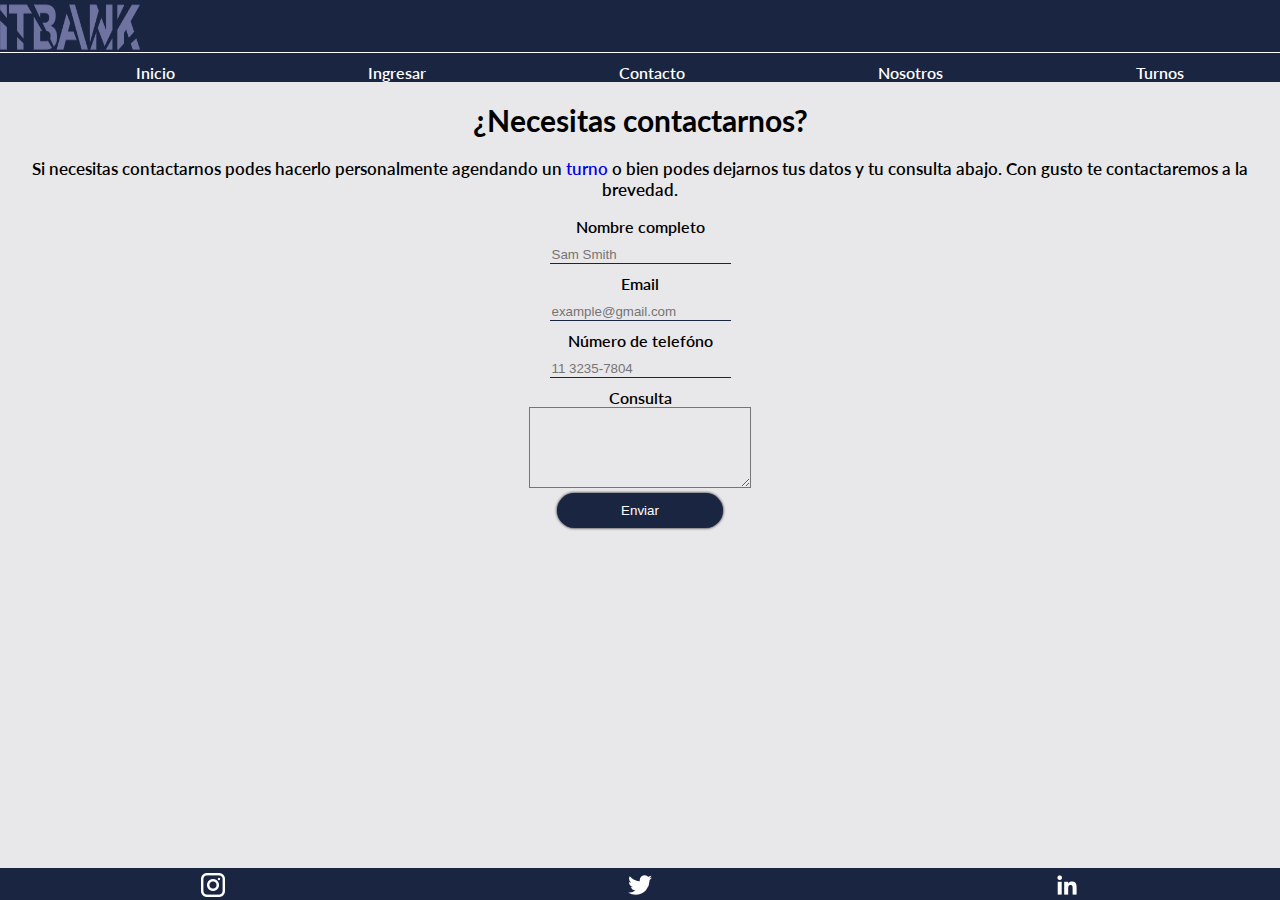
<file: secciones/contacto.html>
<!DOCTYPE html>
<html lang="en">
<head>
    <meta charset="UTF-8">
    <meta http-equiv="X-UA-Compatible" content="IE=edge">
    <meta name="viewport" content="width=device-width, initial-scale=1.0">
    <link href="https://cdn.jsdelivr.net/npm/bootstrap@5.1.3/dist/css/bootstrap.min.css" rel="stylesheet" integrity="sha384-1BmE4kWBq78iYhFldvKuhfTAU6auU8tT94WrHftjDbrCEXSU1oBoqyl2QvZ6jIW3" crossorigin="anonymous">
    <link rel="stylesheet" href="../estilos/contacto.css">
    <link rel="icon" type="image/icon" href="../img/favicon-32x32.png">
    <title>ITBANK</title>
</head>
<body>

    <header>
        <nav class="navbar navbar-light logo">
            <div class="container">
              <a class="navbar-brand mx-auto d-block" href="../index.html">
                <img src="../img/logo itbank blanco.png" alt="" width="140" height="84">
              </a>
            </div>
          </nav>
            
          <div class="divider"></div>

          <nav class="navbar navbar-expand-lg navbar-light">
            <div class="container-fluid">
              <div class="collapse navbar-collapse d-flex justify-content-center" id="navbarNav">
                <ul class="navbar-nav">
                 <li class="nav-item">
                    <a class="nav-link active" href="../index.html">Inicio</a>
                 </li>
                  <li class="nav-item">
                    <a class="nav-link active" aria-current="page" href="../secciones/ingreso.html">Ingresar</a>
                  </li>
                  <li class="nav-item">
                    <a class="nav-link active" href="../secciones/contacto.html">Contacto</a>
                  </li>
                  <li class="nav-item">
                    <a class="nav-link active" href="../secciones/nosotros.html">Nosotros</a>
                  </li>
                  <li class="nav-item">
                    <a class="nav-link active" href="../secciones/turnos.html">Turnos</a>
                  </li>
                </ul>
              </div>
            </div>
          </nav>
    </header>

    <main>
     <section>
        <h1>¿Necesitas contactarnos?</h1>
        <p>Si necesitas contactarnos podes hacerlo personalmente agendando un <a href="turnos.html">turno</a> o bien podes dejarnos tus datos y tu consulta abajo. Con gusto te contactaremos a la brevedad.</p>
     </section>
     <form action="#">
         <label for="nombre">Nombre completo</label>
         <input class="textos" type="text" name="nombre" placeholder="Sam Smith" required>
         <label for="email">Email</label>
         <input class="textos" type="email" name="email" placeholder="example@gmail.com" required>
         <label for="telefono">Número de telefóno</label>
         <input class="textos" type="tel" name="telefono" placeholder="11 3235-7804" required>
         <label for="consulta">Consulta</label>
         <textarea name="consulta" id="" cols="25" rows="5" required></textarea>
         <input class="submit" type="submit" value="Enviar">
     </form>
    </main>

    <footer>
        <a href="https://www.instagram.com/" target="_blank">
            <img src="../img/instagram.png" alt="Instagram">
        </a>
        <a href="https://twitter.com/?lang=es" target="_blank">
            <img src="../img/twitter.png" alt="Twitter">
        </a>
        <a href="https://www.linkedin.com/login/es" target="_blank">
            <img src="../img/linkedin.png" alt="Linkedin">
        </a>
    </footer>


</body>
</html>
</file>
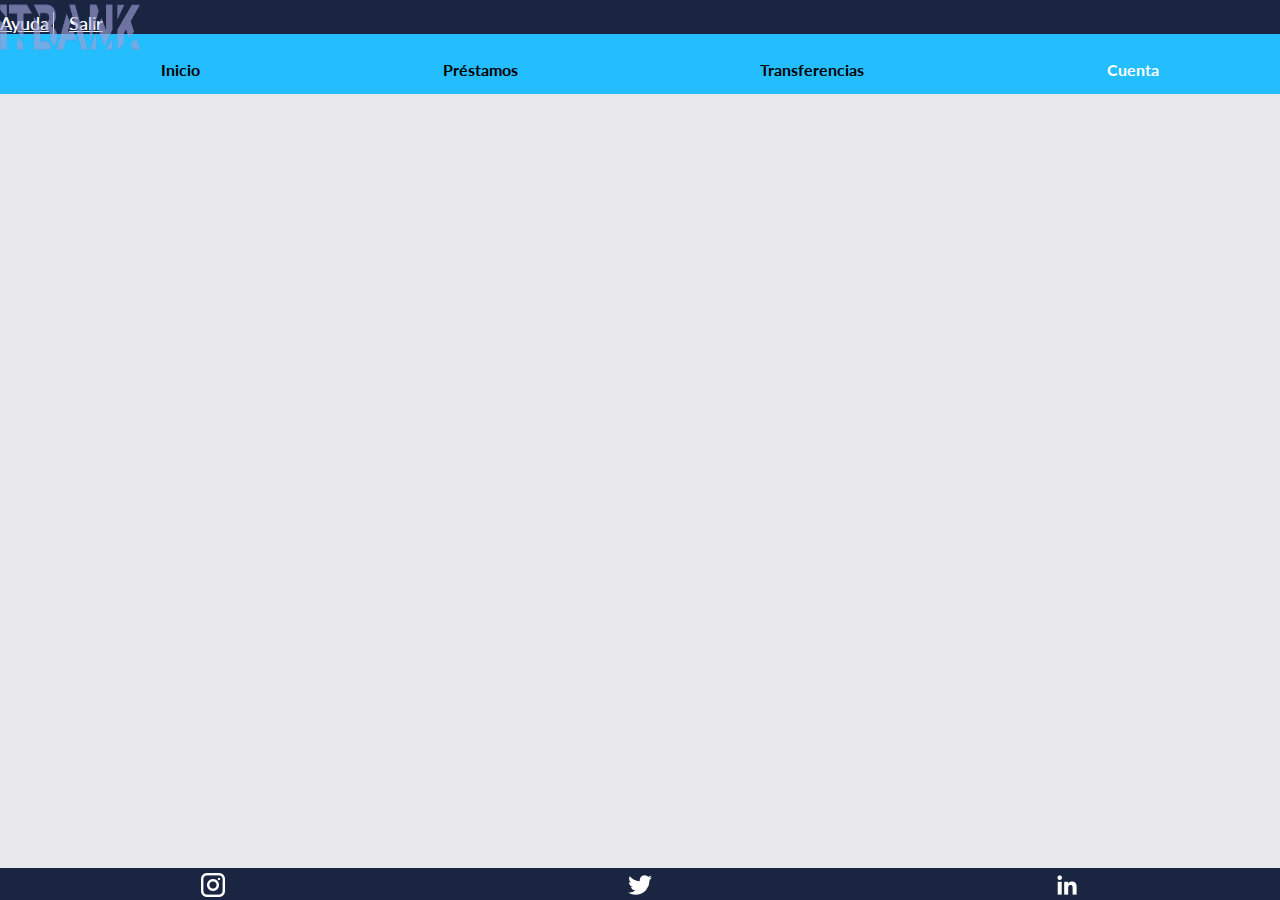
<file: secciones/cuenta.html>
<!DOCTYPE html>
<html lang="en">
<head>
    <meta charset="UTF-8">
    <meta http-equiv="X-UA-Compatible" content="IE=edge">
    <meta name="viewport" content="width=device-width, initial-scale=1.0">
    <link href="https://cdn.jsdelivr.net/npm/bootstrap@5.1.3/dist/css/bootstrap.min.css" rel="stylesheet" integrity="sha384-1BmE4kWBq78iYhFldvKuhfTAU6auU8tT94WrHftjDbrCEXSU1oBoqyl2QvZ6jIW3" crossorigin="anonymous">
    <link rel="stylesheet" href="../estilos/cuenta.css">
    <link rel="icon" type="image/icon" href="../img/favicon-32x32.png">
    <title>ITBANK</title>
</head>
<body>

    <header>
        <nav class="navbar navbar-light mx-auto logo">
            <div class="container d-inline-flex">
              <a class="navbar-brand" href="index.html">
                <img src="../img/logo itbank blanco.png" alt="" width="140" height="84">
              </a>
            </div>
              </nav>

        <nav class="navbar navbar-light ">
            <div class="container-fluid d-flex justify-content-end salir">
             <a href="#" class="navbar-brand mb-0">Ayuda</a>
             <a href="../index.html" class="navbar-brand mb-0 b">Salir</a>
            </div>
        </nav>

        <div class="nav2">
            <ul class="menu">
                <li>
                    <a href="../secciones/inicio.html">Inicio</a>
                </li>
                <li>
                    <a href="prestamos.html">Préstamos</a>
                </li>
                <li>
                    <a href="transferencias.html">Transferencias</a>
                </li>
                <li>
                    <a id="cuenta" href="cuenta.html">Cuenta</a>
                </li>
            </ul>
        </div>
        
    </header>


    <footer>
        <a href="https://www.instagram.com/" target="_blank">
            <img src="../img/instagram.png" alt="Instagram">
        </a>
        <a href="https://twitter.com/?lang=es" target="_blank">
            <img src="../img/twitter.png" alt="Twitter">
        </a>
        <a href="https://www.linkedin.com/login/es" target="_blank">
            <img src="../img/linkedin.png" alt="Linkedin">
        </a>
    </footer>


</body>
</html>
</file>
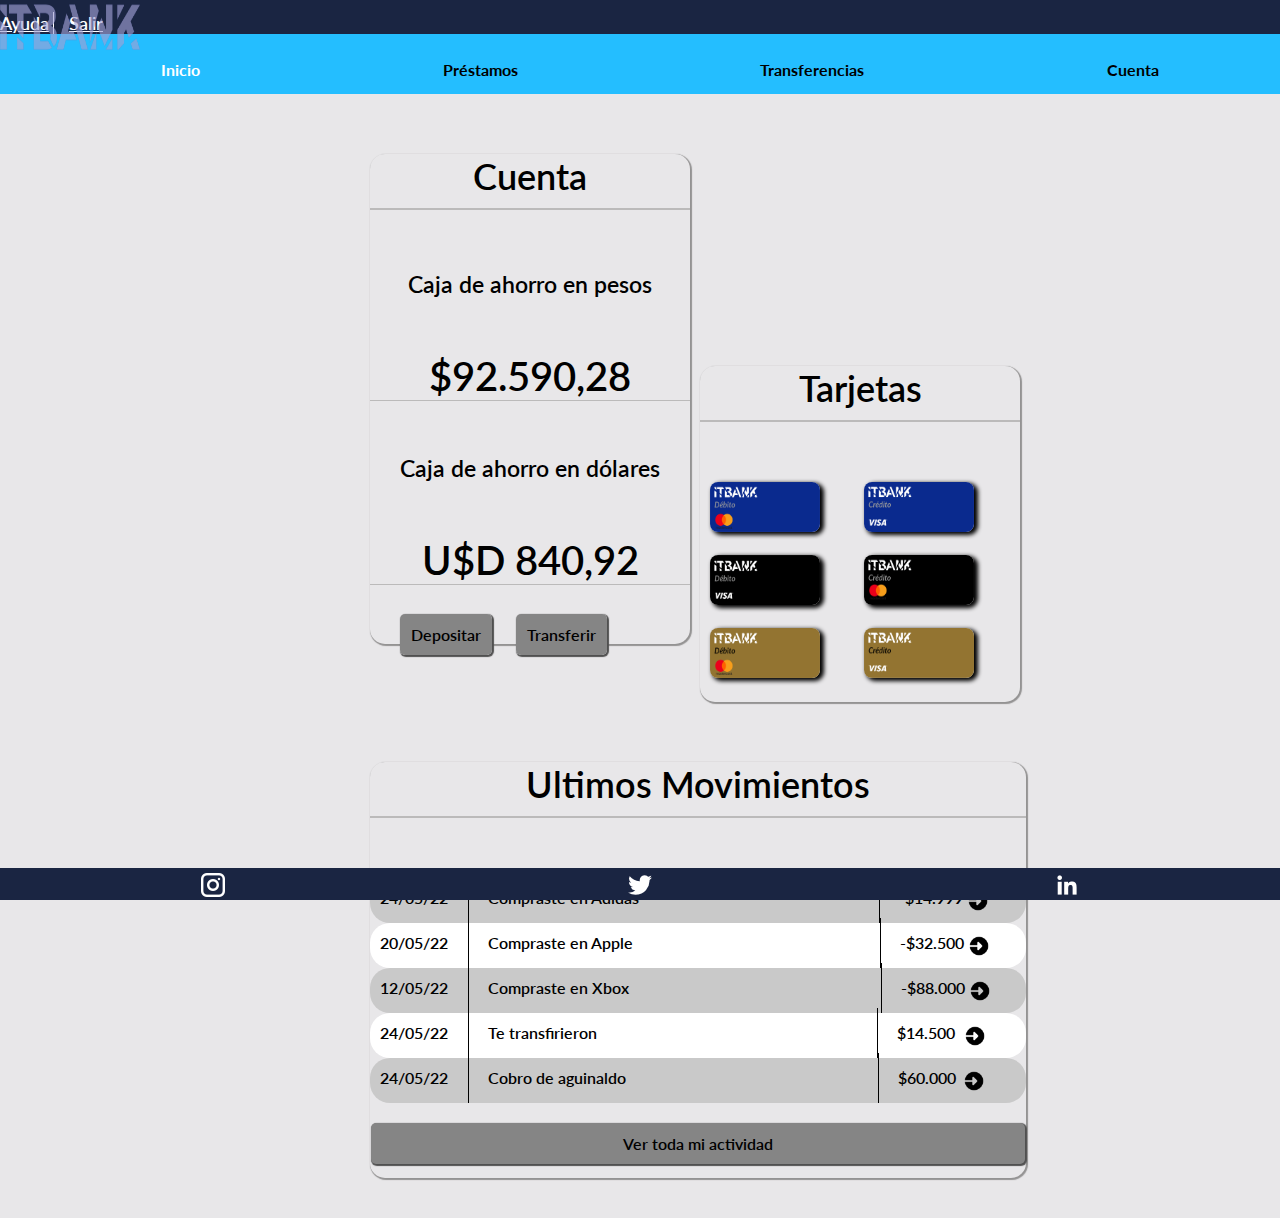
<file: secciones/inicio.html>
<!DOCTYPE html>
<html lang="en">
<head>
    <meta charset="UTF-8">
    <meta http-equiv="X-UA-Compatible" content="IE=edge">
    <meta name="viewport" content="width=device-width, initial-scale=1.0">
    <link href="https://cdn.jsdelivr.net/npm/bootstrap@5.1.3/dist/css/bootstrap.min.css" rel="stylesheet" integrity="sha384-1BmE4kWBq78iYhFldvKuhfTAU6auU8tT94WrHftjDbrCEXSU1oBoqyl2QvZ6jIW3" crossorigin="anonymous">
    <link rel="stylesheet" href="../estilos/inicio.css">
    <link rel="icon" type="image/icon" href="../img/favicon-32x32.png">
    <title>ITBANK</title>
</head>
<body>

    <header>
        <nav class="navbar navbar-light mx-auto logo">
            <div class="container d-inline-flex">
              <a class="navbar-brand" href="index.html">
                <img src="../img/logo itbank blanco.png" alt="" width="140" height="84">
              </a>
            </div>
              </nav>

        <nav class="navbar navbar-light ">
            <div class="container-fluid d-flex justify-content-end salir">
             <a href="#" class="navbar-brand mb-0">Ayuda</a>
             <a href="../index.html" class="navbar-brand mb-0 b">Salir</a>
            </div>
        </nav>

        <div class="nav2">
            <ul class="menu">
                <li>
                    <a id="inicio" href="../secciones/inicio.html">Inicio</a>
                </li>
                <li>
                    <a href="prestamos.html">Préstamos</a>
                </li>
                <li>
                    <a href="transferencias.html">Transferencias</a>
                </li>
                <li>
                    <a href="cuenta.html">Cuenta</a>
                </li>
            </ul>
        </div>
        
    </header>

    <main>
        <div class="card" style="width: 20rem;">
            <div class="card-body">
              <h5 class="card-title">Cuenta</h5>
              <h6 class="card-subtitle mb-2"> Caja de ahorro en pesos</h6>
              <p class="card-text">$92.590,28</p>
              <h6 class="card-subtitle mb-2"> Caja de ahorro en dólares</h6>
              <p class="card-text">U$D 840,92</p>
              <a href="transferencias.html" class="card-link depositar">Depositar</a>
              <a href="transferencias.html" class="card-link transferir">Transferir</a>
            </div>
          </div>

        <div class="card tarjeta" style="width: 20rem; height: 21rem;">
            <div class="card-body">
              <h5 class="card-title">Tarjetas</h5>
              <img class="debito" src="../img/ITBANK débito.png" alt="Tarjeta de débito" width="110" height="50">
              <img class="credito" src="../img/ITBANK crédito.png" alt="Tarjeta de crédito" width="110" height="50">
              <img class="debito-negra" src="../img/ITBANK débito negra.png" alt="Tarjeta de débito" width="110" height="50">
              <img class="credito-negra" src="../img/ITBANK crédito negra.png" alt="Tarjeta de crédito" width="110" height="50">
              <img class="debito-dorada" src="../img/ITBANK débito oro.png" alt="Tarjeta de débito dorada" width="110" height="50">
              <img class="credito-dorada" src="../img/ITBANK crédito oro.png" alt="Tarjeta de crédito dorada" width="110" height="50">
            </div>
        </div>

        <div class="card movimientos" style="width: 41rem; height: 26rem;">
            <div class="card-body">
              <h5 class="card-title">Ultimos Movimientos</h5>
              <div class="cuerpo">
                <p class="fecha">24/05/22</p>
                <p class="tipo">Compraste en Adidas</p>
                <p class="numero">-$14.999</p>
                <a href="#">
                 <img class="icono" src="../img/entrar.png" alt="Entrar a los movimientos" width="20" height="20">
                </a>
             </div>

                <div class="cuerpo-2">
                  <p class="fecha">20/05/22</p>
                  <p class="tipo-2">Compraste en Apple</p>
                  <p class="numero">-$32.500</p>
                  <a href="#">
                    <img class="icono" src="../img/entrar.png" alt="Entrar a los movimientos" width="20" height="20">
                  </a>
              </div>

              <div class="cuerpo">
                <p class="fecha">12/05/22</p>
                <p class="tipo-3">Compraste en Xbox</p>
                <p class="numero">-$88.000</p>
                <a href="#"> 
                    <img class="icono" src="../img/entrar.png" alt="Entrar a los movimientos" width="20" height="20">
                    </a>
             </div>

             <div class="cuerpo-2">
                <p class="fecha">24/05/22</p>
                <p class="tipo-4">Te transfirieron</p>
                <p class="numero">$14.500</p>
                <a href="#">
                 <img class="icono-2" src="../img/entrar.png" alt="Entrar a los movimientos" width="20" height="20">
                </a>
            </div>

            <div class="cuerpo">
                <p class="fecha">24/05/22</p>
                <p class="tipo-5">Cobro de aguinaldo</p>
                <p class="numero">$60.000</p>
                <a href="#">
                 <img class="icono-3" src="../img/entrar.png" alt="Entrar a los movimientos" width="20" height="20">
                </a>
             </div>
             
             <a href="#" class="card-link actividad">Ver toda mi actividad</a>
        </div>

    </main>

    <footer>
        <a href="https://www.instagram.com/" target="_blank">
            <img src="../img/instagram.png" alt="Instagram">
        </a>
        <a href="https://twitter.com/?lang=es" target="_blank">
            <img src="../img/twitter.png" alt="Twitter">
        </a>
        <a href="https://www.linkedin.com/login/es" target="_blank">
            <img src="../img/linkedin.png" alt="Linkedin">
        </a>
    </footer>

</body>
</html>
</file>
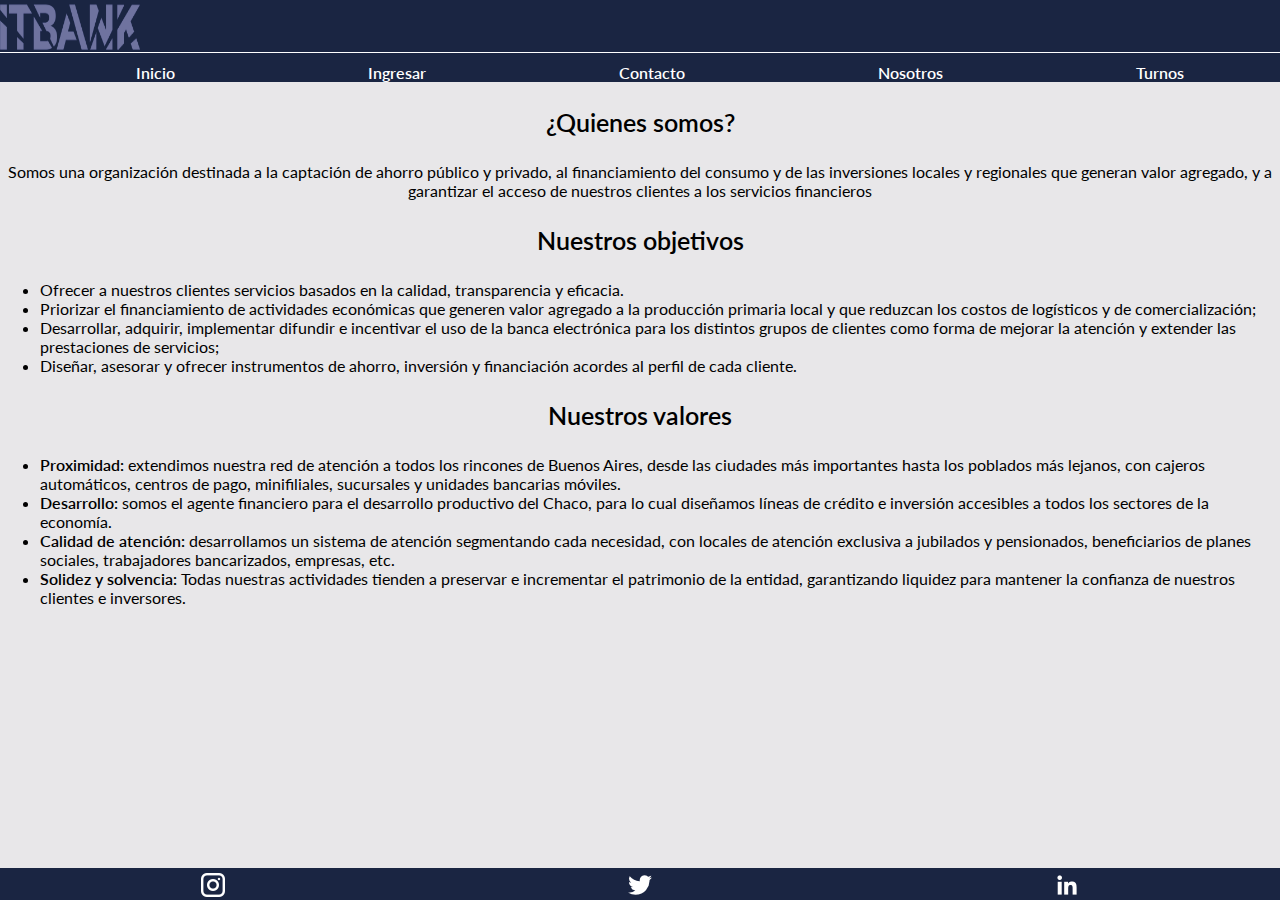
<file: secciones/nosotros.html>
<!DOCTYPE html>
<html lang="en">
<head>
    <meta charset="UTF-8">
    <meta http-equiv="X-UA-Compatible" content="IE=edge">
    <meta name="viewport" content="width=device-width, initial-scale=1.0">
    <link href="https://cdn.jsdelivr.net/npm/bootstrap@5.1.3/dist/css/bootstrap.min.css" rel="stylesheet" integrity="sha384-1BmE4kWBq78iYhFldvKuhfTAU6auU8tT94WrHftjDbrCEXSU1oBoqyl2QvZ6jIW3" crossorigin="anonymous">
    <link rel="stylesheet" href="../estilos/nosotros.css">
    <link rel="icon" type="image/icon" href="../img/favicon-32x32.png">
    <title>ITBANK</title>
</head>
<body>

    <header>
        <nav class="navbar navbar-light logo">
            <div class="container">
              <a class="navbar-brand mx-auto d-block" href="../index.html">
                <img src="../img/logo itbank blanco.png" alt="" width="140" height="84">
              </a>
            </div>
          </nav>
            
          <div class="divider"></div>

          <nav class="navbar navbar-expand-lg navbar-light">
            <div class="container-fluid">
              <div class="collapse navbar-collapse d-flex justify-content-center" id="navbarNav">
                <ul class="navbar-nav">
                 <li class="nav-item">
                    <a class="nav-link active" href="../index.html">Inicio</a>
                 </li>
                  <li class="nav-item">
                    <a class="nav-link active" aria-current="page" href="../secciones/ingreso.html">Ingresar</a>
                  </li>
                  <li class="nav-item">
                    <a class="nav-link active" href="../secciones/contacto.html">Contacto</a>
                  </li>
                  <li class="nav-item">
                    <a class="nav-link active" href="../secciones/nosotros.html">Nosotros</a>
                  </li>
                  <li class="nav-item">
                    <a class="nav-link active" href="../secciones/turnos.html">Turnos</a>
                  </li>
                </ul>
              </div>
            </div>
          </nav>
    </header>

    <main>
     <section>
        <p class="subtitulo">¿Quienes somos?</p>
        <p>Somos una organización destinada a la captación de ahorro público y privado, al financiamiento del consumo y de las inversiones locales y regionales que generan valor agregado, y a garantizar el acceso de nuestros clientes a los servicios financieros</p>
        <p class="subtitulo">Nuestros objetivos</p>
        <ul>
            <li>Ofrecer a nuestros clientes servicios basados en la calidad, transparencia y eficacia.</li>
            <li>Priorizar el financiamiento de actividades económicas que generen valor agregado a la producción primaria local y que reduzcan los costos de logísticos y de comercialización;</li>
            <li>Desarrollar, adquirir, implementar difundir e incentivar el uso de la banca electrónica para los distintos grupos de clientes como forma de mejorar la atención y extender las prestaciones de servicios;</li>
            <li>Diseñar, asesorar y ofrecer instrumentos de ahorro, inversión y financiación acordes al perfil de cada cliente.</li>
        </ul>
        <p class="subtitulo">Nuestros valores</p>
        <ul>
            <li>
                <span>Proximidad:</span> extendimos nuestra red de atención a todos los rincones de Buenos Aires, desde las ciudades más importantes hasta los poblados más lejanos, con cajeros automáticos, centros de pago, minifiliales, sucursales y unidades bancarias móviles.
            </li>
            <li>
                <span>Desarrollo:</span> somos el agente financiero para el desarrollo productivo del Chaco, para lo cual diseñamos líneas de crédito e inversión accesibles a todos los sectores de la economía.
            </li>
            <li>
                <span>Calidad de atención:</span> desarrollamos un sistema de atención segmentando cada necesidad, con locales de atención exclusiva a jubilados y pensionados, beneficiarios de planes sociales, trabajadores bancarizados, empresas, etc.
            </li>
            <li>
                <span>Solidez y solvencia:</span> Todas nuestras actividades tienden a preservar e incrementar el patrimonio de la entidad, garantizando liquidez para mantener la confianza de nuestros clientes e inversores.
            </li>
        </ul>
     </section>
    </main>

    <footer>
        <a href="https://www.instagram.com/" target="_blank">
            <img src="../img/instagram.png" alt="Instagram">
        </a>
        <a href="https://twitter.com/?lang=es" target="_blank">
            <img src="../img/twitter.png" alt="Twitter">
        </a>
        <a href="https://www.linkedin.com/login/es" target="_blank">
            <img src="../img/linkedin.png" alt="Linkedin">
        </a>
    </footer>

</body>
</html>
</file>
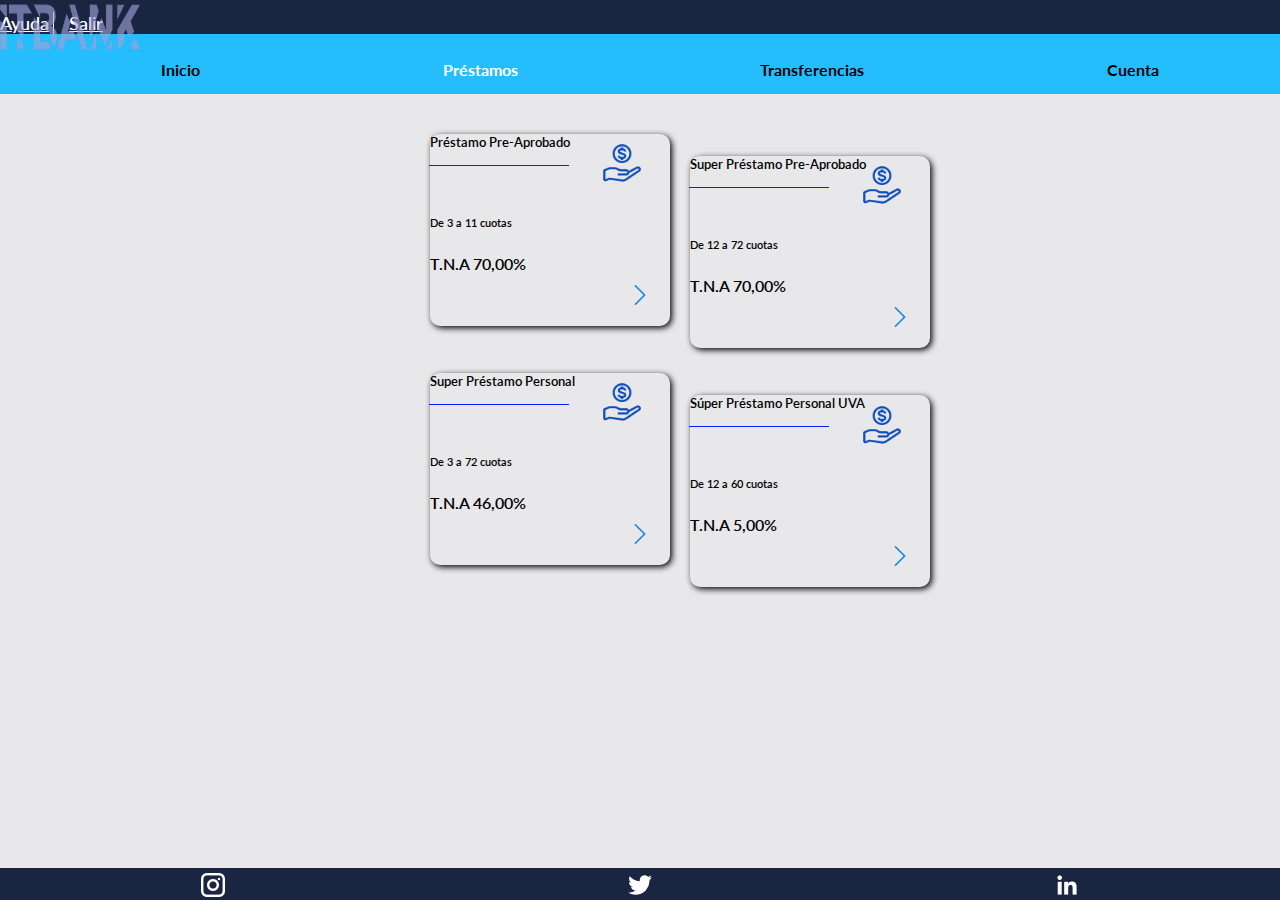
<file: secciones/prestamos.html>
<!DOCTYPE html>
<html lang="en">
<head>
    <meta charset="UTF-8">
    <meta http-equiv="X-UA-Compatible" content="IE=edge">
    <meta name="viewport" content="width=device-width, initial-scale=1.0">
    <link href="https://cdn.jsdelivr.net/npm/bootstrap@5.1.3/dist/css/bootstrap.min.css" rel="stylesheet" integrity="sha384-1BmE4kWBq78iYhFldvKuhfTAU6auU8tT94WrHftjDbrCEXSU1oBoqyl2QvZ6jIW3" crossorigin="anonymous">
    <link rel="stylesheet" href="../estilos/prestamos.css">
    <link rel="icon" type="image/icon" href="../img/favicon-32x32.png">
    <title>ITBANK</title>
</head>
<body>

    
    <header>
        <nav class="navbar navbar-light mx-auto logo">
            <div class="container d-inline-flex">
              <a class="navbar-brand" href="index.html">
                <img src="../img/logo itbank blanco.png" alt="" width="140" height="84">
              </a>
            </div>
              </nav>

        <nav class="navbar navbar-light ">
            <div class="container-fluid d-flex justify-content-end salir">
             <a href="#" class="navbar-brand mb-0">Ayuda</a>
             <a href="../index.html" class="navbar-brand mb-0 b">Salir</a>
            </div>
        </nav>

        <div class="nav2">
            <ul class="menu">
                <li>
                    <a href="../secciones/inicio.html">Inicio</a>
                </li>
                <li>
                    <a id="prestamos" href="#">Préstamos</a>
                </li>
                <li>
                    <a href="transferencias.html">Transferencias</a>
                </li>
                <li>
                    <a href="cuenta.html">Cuenta</a>
                </li>
            </ul>
        </div>
        
    </header>

    <main>
        <div class="card" style="width: 15rem; height: 12rem;">
            <div class="card-body">
              <h5 class="card-title titulo">Préstamo Pre-Aprobado</h5>
              <img class="prestamos" src="../img/prestamo.png" alt="Prestamo" width="50" height="50">
              <h6 class="card-subtitle mb-2 cuotas">De 3 a 11 cuotas</h6>
              <p class="card-text tasa">T.N.A 70,00%</p> 
                <a href="#"> 
                 <img class="flecha" src="../img/right-arrow.png" alt="Flecha derecha" width="20" height="20">
                </a>
            </div>
          </div>

          <div class="card super-pre" style="width: 15rem; height: 12rem;">
            <div class="card-body">
              <h5 class="card-title titulo">Super Préstamo Pre-Aprobado</h5>
              <img class="prestamos" src="../img/prestamo.png" alt="Prestamo" width="50" height="50">
              <h6 class="card-subtitle mb-2 cuotas">De 12 a 72 cuotas</h6>
              <p class="card-text tasa">T.N.A 70,00%</p> 
                <a href="#"> 
                 <img class="flecha" src="../img/right-arrow.png" alt="Flecha derecha" width="20" height="20">
                </a>
            </div>
          </div>

          <div class="card super-personal" style="width: 15rem; height: 12rem;">
            <div class="card-body">
              <h5 class="card-title titulo">Super Préstamo Personal</h5>
              <img class="prestamos" src="../img/prestamo.png" alt="Prestamo" width="50" height="50">
              <h6 class="card-subtitle mb-2 cuotas">De 3 a 72 cuotas</h6>
              <p class="card-text tasa">T.N.A 46,00%</p> 
                <a href="#"> 
                 <img class="flecha" src="../img/right-arrow.png" alt="Flecha derecha" width="20" height="20">
                </a>
            </div>
          </div>

          <div class="card super-pre" style="width: 15rem; height: 12rem;">
            <div class="card-body">
              <h5 class="card-title titulo">Súper Préstamo Personal UVA</h5>
              <img class="prestamos" src="../img/prestamo.png" alt="Prestamo" width="50" height="50">
              <h6 class="card-subtitle mb-2 cuotas">De 12 a 60 cuotas</h6>
              <p class="card-text tasa">T.N.A 5,00%</p> 
                <a href="#"> 
                 <img class="flecha" src="../img/right-arrow.png" alt="Flecha derecha" width="20" height="20">
                </a>
            </div>
          </div>

    </main>

    <footer>
        <a href="https://www.instagram.com/" target="_blank">
            <img src="../img/instagram.png" alt="Instagram">
        </a>
        <a href="https://twitter.com/?lang=es" target="_blank">
            <img src="../img/twitter.png" alt="Twitter">
        </a>
        <a href="https://www.linkedin.com/login/es" target="_blank">
            <img src="../img/linkedin.png" alt="Linkedin">
        </a>
    </footer>

</body>
</html>
</file>
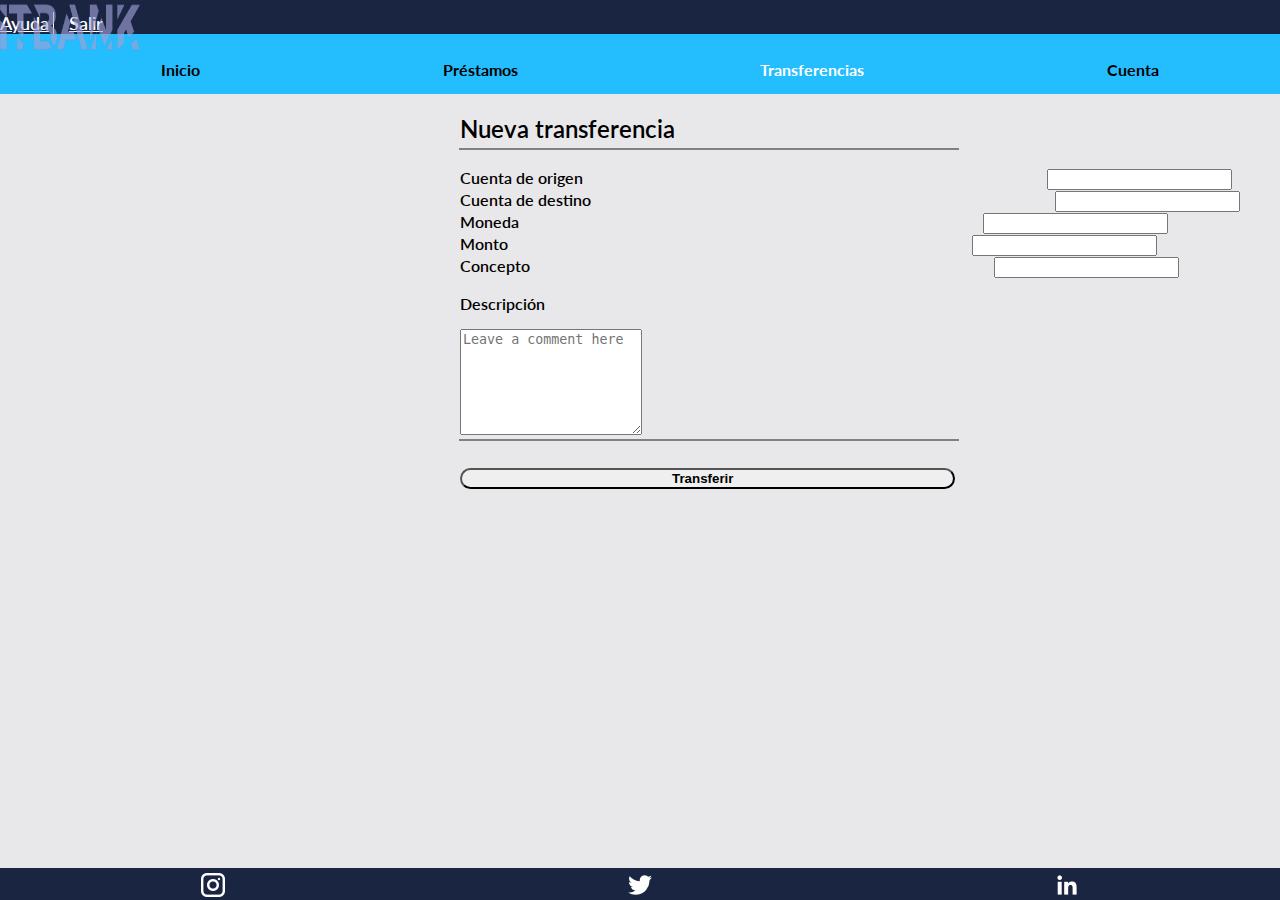
<file: secciones/transferencias.html>
<!DOCTYPE html>
<html lang="en">
<head>
    <meta charset="UTF-8">
    <meta http-equiv="X-UA-Compatible" content="IE=edge">
    <meta name="viewport" content="width=device-width, initial-scale=1.0">
    <link href="https://cdn.jsdelivr.net/npm/bootstrap@5.1.3/dist/css/bootstrap.min.css" rel="stylesheet" integrity="sha384-1BmE4kWBq78iYhFldvKuhfTAU6auU8tT94WrHftjDbrCEXSU1oBoqyl2QvZ6jIW3" crossorigin="anonymous">
    <link rel="stylesheet" href="../estilos/transferencias.css">
    <link rel="icon" type="image/icon" href="../img/favicon-32x32.png">
    <title>ITBANK</title>
</head>
<body>

    <header>
        <nav class="navbar navbar-light mx-auto logo">
            <div class="container d-inline-flex">
              <a class="navbar-brand" href="index.html">
                <img src="../img/logo itbank blanco.png" alt="" width="140" height="84">
              </a>
            </div>
              </nav>

        <nav class="navbar navbar-light ">
            <div class="container-fluid d-flex justify-content-end salir">
             <a href="#" class="navbar-brand mb-0">Ayuda</a>
             <a href="../index.html" class="navbar-brand mb-0 b">Salir</a>
            </div>
        </nav>

        <div class="nav2">
            <ul class="menu">
                <li>
                    <a href="../secciones/inicio.html">Inicio</a>
                </li>
                <li>
                    <a href="prestamos.html">Préstamos</a>
                </li>
                <li>
                    <a id="transferencias" href="transferencias.html">Transferencias</a>
                </li>
                <li>
                    <a href="cuenta.html">Cuenta</a>
                </li>
            </ul>
        </div>
        
    </header>

    <main>
        <h2>Nueva transferencia</h2>
        <form>
            <div class="mb-3 col-xs-2">
              <label for="exampleInputEmail1" class="form-label lab">Cuenta de origen</label>
              <input type="text" class="form-control" id="exampleInputEmail1" aria-describedby="emailHelp">
            </div>
            <div class="mb-3">
              <label class="form-label lab">Cuenta de destino</label>
              <input type="text" class="form-control" id="exampleInputPassword1">
            </div>
            <div class="mb-3">
                <label for="exampleInputEmail1" class="form-label lab">Moneda</label>
                <input type="text" class="form-control" id="exampleInputEmail1" aria-describedby="emailHelp">
              </div>
              <div class="mb-3">
                <label for="exampleInputEmail1" class="form-label lab">Monto</label>
                <input type="text" class="form-control" id="exampleInputEmail1" aria-describedby="emailHelp">
              </div>
              <div class="mb-3">
                <label for="exampleInputEmail1" class="form-label lab">Concepto</label>
                <input type="text" class="form-control" id="exampleInputEmail1" aria-describedby="emailHelp">
              </div>
              <div class="form-floating">
                <p class="lab borde">Descripción</p>
                <textarea class="form-control" placeholder="Leave a comment here" id="floatingTextarea2" style="height: 100px"></textarea>
              </div>
                   
            <button type="submit" class="btn btn-primary transferir">Transferir</button>
          </form>
    </main>

    <footer>
        <a href="https://www.instagram.com/" target="_blank">
            <img src="../img/instagram.png" alt="Instagram">
        </a>
        <a href="https://twitter.com/?lang=es" target="_blank">
            <img src="../img/twitter.png" alt="Twitter">
        </a>
        <a href="https://www.linkedin.com/login/es" target="_blank">
            <img src="../img/linkedin.png" alt="Linkedin">
        </a>
    </footer>


</body>
</html>
</file>
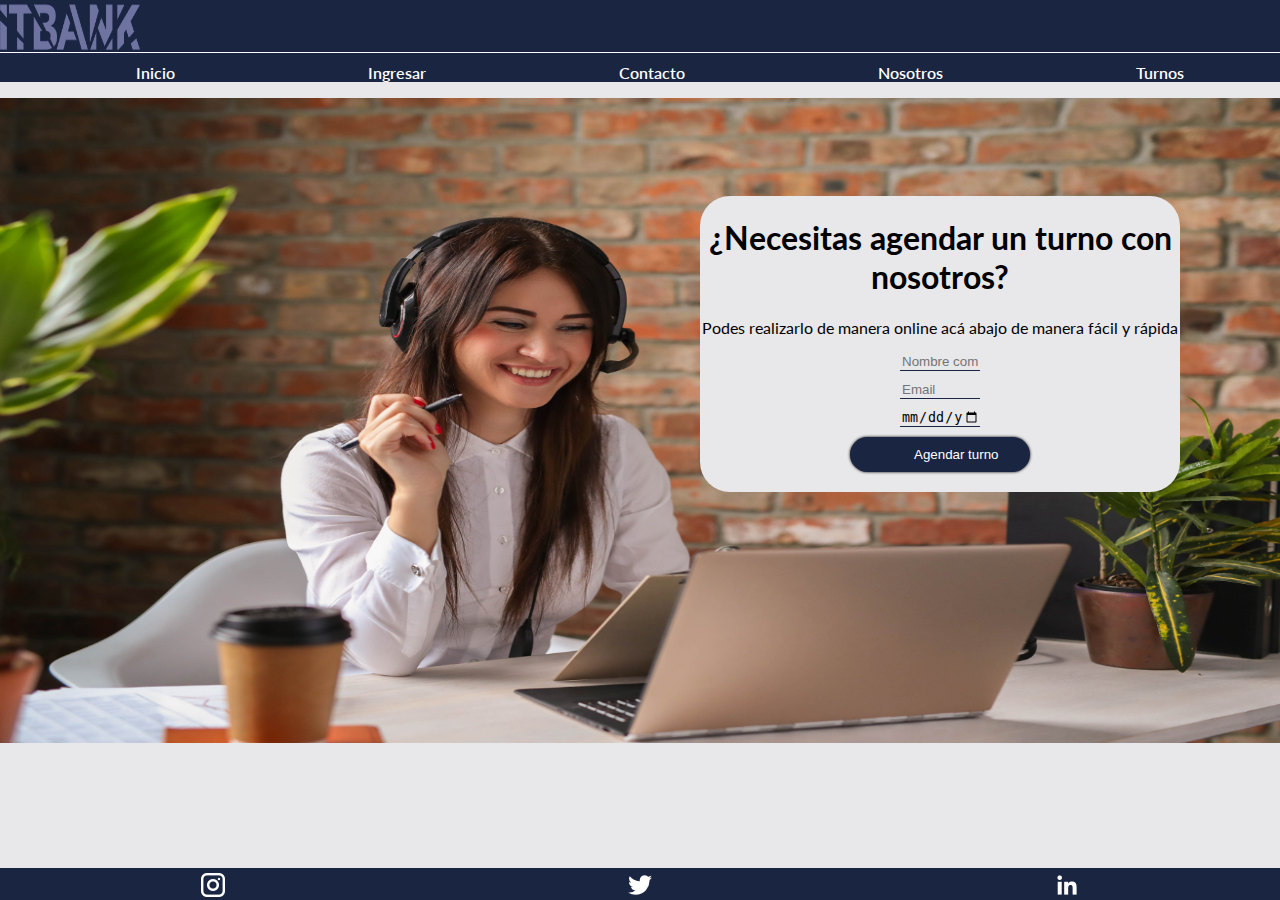
<file: secciones/turnos.html>
<!DOCTYPE html>
<html lang="en">
<head>
    <meta charset="UTF-8">
    <meta http-equiv="X-UA-Compatible" content="IE=edge">
    <meta name="viewport" content="width=device-width, initial-scale=1.0">
    <link href="https://cdn.jsdelivr.net/npm/bootstrap@5.1.3/dist/css/bootstrap.min.css" rel="stylesheet" integrity="sha384-1BmE4kWBq78iYhFldvKuhfTAU6auU8tT94WrHftjDbrCEXSU1oBoqyl2QvZ6jIW3" crossorigin="anonymous">
    <link rel="stylesheet" href="../estilos/turnos.css">
    <link rel="icon" type="image/icon" href="../img/favicon-32x32.png">
    <title>ITBANK</title>
</head>
<body>

    <header>
        <nav class="navbar navbar-light logo">
            <div class="container">
              <a class="navbar-brand mx-auto d-block" href="../index.html">
                <img src="../img/logo itbank blanco.png" alt="" width="140" height="84">
              </a>
            </div>
          </nav>
            
          <div class="divider"></div>

          <nav class="navbar navbar-expand-lg navbar-light">
            <div class="container-fluid">
              <div class="collapse navbar-collapse d-flex justify-content-center" id="navbarNav">
                <ul class="navbar-nav">
                 <li class="nav-item">
                    <a class="nav-link active" href="../index.html">Inicio</a>
                 </li>
                  <li class="nav-item">
                    <a class="nav-link active" aria-current="page" href="../secciones/ingreso.html">Ingresar</a>
                  </li>
                  <li class="nav-item">
                    <a class="nav-link active" href="../secciones/contacto.html">Contacto</a>
                  </li>
                  <li class="nav-item">
                    <a class="nav-link active" href="../secciones/nosotros.html">Nosotros</a>
                  </li>
                  <li class="nav-item">
                    <a class="nav-link active" href="../secciones/turnos.html">Turnos</a>
                  </li>
                </ul>
              </div>
            </div>
          </nav>
    </header>

    <main>
         <img src="../img/portrait-of-woman-customer-service-worker.jpg" alt="">
        <section>
         <h1>¿Necesitas agendar un turno con nosotros?</h1>
        <p>Podes realizarlo de manera online acá abajo de manera fácil y rápida</p>
        <form action="#">
            <input class="textos" type="text" placeholder="Nombre completo">
            <input class="textos" type="email" placeholder="Email">
            <input class="fecha" type="date" min="2022-05-28" max="2022-12-31">
            <input class="enviar" type="submit" value="Agendar turno">
        </form>
     </section>
    </main>

    <footer>
        <a href="https://www.instagram.com/" target="_blank">
            <img src="../img/instagram.png" alt="Instagram">
        </a>
        <a href="https://twitter.com/?lang=es" target="_blank">
            <img src="../img/twitter.png" alt="Twitter">
        </a>
        <a href="https://www.linkedin.com/login/es" target="_blank">
            <img src="../img/linkedin.png" alt="Linkedin">
        </a>
    </footer>

</body>
</html>
</file>
<file: estilos/contacto.css>
@import url('https://fonts.googleapis.com/css2?family=Lato:wght@300&display=swap');

body {
    margin: 0;
    background-color: #E8E7E9;
    font-family: 'lato';
}

header {
    background-color: #1A2542;
}

.logo {
    margin-top: -15px;
    margin-bottom: -30px;
}

.logo a:hover {
    filter: opacity(0.4) drop-shadow(0 0 0 darkblue);
}

.divider {
    margin-top: 10px;
    border-top: 1px solid #ffffff;
}

.collapse.navbar-collapse.d-flex.justify-content-center li a{
    margin-top: -10px;
    color: #FFFFFF;
}

nav ul {
    margin-top: 10px;
    list-style: none;
    display: flex;
    flex-direction: row;
    justify-content: space-around;
}

nav ul li a{
    text-decoration: none;
    color: #FFFFFF;
    font-family: 'lato';
    font-weight: 600;
    transition: 0s color;
    position: relative;
}

nav ul li a::after {
    content: '';
  position: absolute;
  width: 100%;
  transform: scaleX(0);
  height: 2px;
  bottom: 0;
  left: 0;
  background-color: 
  #3c5599;
  transform-origin: bottom right;
  transition: transform 0.25s ease-out;
}

nav ul li a:hover::after {
    transform: scaleX(1);
    transform-origin: bottom left;
}

nav ul li a:hover {
    transition-delay: 0.1s;
    color: #3c5599 !important;
    border-radius: 20px;
}

.contacto {
    color: #3c5599;
}

main h1 {
    text-align: center;
    font-size: 30px;
    font-weight: bolder;
}

main p {
    font-size: 17px;
    font-weight: 600;
    text-align: center;
}

main a {
    text-decoration: none;
}

main a:hover {
    color: #FFFFFF;
}

main form {
    display: flex;
    flex-direction: column;
}

main label {
    margin-left: auto;
    margin-right: auto;
    margin-bottom: 10px;
    font-weight: 600;
}

.textos {
    margin-left: auto;
    margin-right: auto;
    margin-bottom: 10px;
    border: none;
    background-color: #E8E7E9;
    border-bottom: 1px solid #1A2542;
}

.textos:focus {
    outline: none;
    border-bottom: 1px solid #3e5697;
}

textarea {
    margin-top: -10px;
    margin-left: auto;
    margin-right: auto;
    background-color: #E8E7E9;
    margin-bottom: 15px;
}

.submit {
    border: none;
    background-color: #1A2542;
    border-radius: 20px;
    margin-left: auto;
    margin-right: auto;
    margin-top: -10px;
    margin-bottom: 15px;
    padding: 10px 64px 10px 64px;
    text-decoration: none;
    color: #FFFF;
    box-shadow: 0px 0px 3px black;
    transition: 0s color background-color;
}

.submit:hover {
    cursor: pointer;
    color: #dbd9d9;
    background-color: #1f2d52;
    transition-delay: 0.12s;
}

footer {
    display: flex;
    justify-content: space-around;
    position: fixed;
    left: 0;
    bottom: 0;
    width: 100%;
    background-color: #1A2542;
    padding-top: 5px;
}

footer a img {
    filter: brightness(1) invert(100%);
    transition: 0s filter;
}

footer a img:hover {
    filter: opacity(0.4) drop-shadow(0 0 0 blue);
    transition-delay: 0.1s;
}
</file>
<file: estilos/cuenta.css>
@import url('https://fonts.googleapis.com/css2?family=Lato:wght@300&display=swap');

body {
    margin: 0;
    background-color: #E8E7E9;
    font-family: 'lato';
}

header {
    background-color: #1A2542;
}

.logo {
    margin-top: -15px;
}

.logo a:hover {
    filter: opacity(0.4) drop-shadow(0 0 0 darkblue);
}

.navbar.navbar-light.mx-auto.logo {
    margin-bottom: -30px;
}

.salir {
    margin-top: -60px;
    margin-right: 100px;
}

.navbar-brand.mb-0 {
    font-weight: 600;
    font-size: 18px;
    font-family: 'lato';
    color: #fff;
}

.navbar-brand.mb-0.b {
    padding-left: 15px;
    border-left: 1px solid #fff;
}

.navbar-brand.mb-0:hover {
    color: #2e4175;
    transition-delay: 0.1s;
}

.nav2 {
    background-color: #24BEFF;    
    padding-top: 10px;
}

.nav2 ul {
    list-style: none;
    display: flex;
    flex-direction: row;
    justify-content: space-around;
    padding-bottom: 15px;
}

.nav2 ul li a{
    text-decoration: none;
    color: #000000;
    font-family: 'lato';
    font-weight: bold;
    transition: 0.2s ease-out;
    position: relative;
}


.nav2 ul li a::after {
    content: '';
  position: absolute;
  width: 100%;
  transform: scaleX(0);
  height: 2px;
  bottom: 0;
  left: 0;
  background-color: 
  #3c5599;
  transform-origin: bottom right;
  transition: 0.25s ease-out;
}

.nav2 ul li a:hover::after {
    transform: scaleX(1);
    transform-origin: bottom left;
}

.nav2 ul li a:hover {
    transition-delay: 0.15s;
    color: #fff !important;
    border-radius: 20px;
}

#cuenta { 
    color: rgb(255, 255, 255);
}


footer {
    display: flex;
    justify-content: space-around;
    position: fixed;
    left: 0;
    bottom: 0;
    width: 100%;
    background-color: #1A2542;
    padding-top: 5px;
}

footer a img {
    filter: brightness(1) invert(100%);
    transition: 0s filter;
}

footer a img:hover {
    filter: opacity(0.4) drop-shadow(0 0 0 blue);
    transition-delay: 0.1s;
}
</file>
<file: estilos/inicio.css>
@import url('https://fonts.googleapis.com/css2?family=Lato:wght@300&display=swap');

body {
    margin: 0;
    background-color: #E8E7E9;
    font-family: 'lato';
    overflow-y: scroll;
}

header {
    background-color: #1A2542;
}

.logo {
    margin-top: -15px;
}

.logo a:hover {
    filter: opacity(0.4) drop-shadow(0 0 0 darkblue);
}

.navbar.navbar-light.mx-auto.logo {
    margin-bottom: -30px;
}

.salir {
    margin-top: -60px;
    margin-right: 100px;
}

.navbar-brand.mb-0 {
    font-weight: 600;
    font-size: 18px;
    font-family: 'lato';
    color: #fff;
}

.navbar-brand.mb-0.b {
    padding-left: 15px;
    border-left: 1px solid #fff;
}

.navbar-brand.mb-0:hover {
    color: #2e4175;
    transition-delay: 0.1s;
}

.nav2 {
    background-color: #24BEFF;    
    padding-top: 10px;
}

.nav2 ul {
    list-style: none;
    display: flex;
    flex-direction: row;
    justify-content: space-around;
    padding-bottom: 15px;
}

.nav2 ul li a{
    text-decoration: none;
    color: #000000;
    font-family: 'lato';
    font-weight: bold;
    transition: 0.2s ease-out;
    position: relative;
}


.nav2 ul li a::after {
    content: '';
  position: absolute;
  width: 100%;
  transform: scaleX(0);
  height: 2px;
  bottom: 0;
  left: 0;
  background-color: 
  #3c5599;
  transform-origin: bottom right;
  transition: 0.25s ease-out;
}

.nav2 ul li a:hover::after {
    transform: scaleX(1);
    transform-origin: bottom left;
}

.nav2 ul li a:hover {
    transition-delay: 0.15s;
    color: #fff !important;
    border-radius: 20px;
}

#inicio{
    color: rgb(255, 255, 255);
}

.card {
    border-radius: 15px;
    margin-left: 370px;
    box-shadow: 1px 1px 1px 1px rgb(148, 147, 147);
}

.card-title {
    text-align: center;
    font-size: 36px;
    font-weight: 600;
    padding-bottom: 10px;
    border-bottom: 2px solid rgb(187, 186, 186);
}

.card-subtitle.mb-2{
    text-align: center;
    font-size: 23px;
    font-weight: 600;
}

.card-text {
    text-align: center;
    font-size: 40px;
    font-weight: 600;
    border-bottom: 1px solid rgb(187, 186, 186);
}

.depositar {
    text-decoration: none;
    color: #000000;
    font-weight: 600;
    padding: 11px 11px 11px 11px;
    border-radius: 5px;
    background-color: rgb(133, 133, 133);
    transition: 0.4s ease-out;
    margin-left: 30px;
    margin-right: 20px;
    box-shadow: 1px 1px 1px 1px rgb(80, 80, 80);
}

.transferir {
    text-decoration: none;
    color: #000000;
    font-weight: 600;
    padding: 11px 11px 11px 11px;
    border-radius: 5px;
    background-color: rgb(133, 133, 133);
    transition: 0.4s ease-out;
    box-shadow: 1px 1px 1px 1px rgb(80, 80, 80);
}

.transferir:hover {
    background-color: rgb(0, 0, 0);
    color: #e0e0e0;
}

.depositar:hover {
    background-color: rgb(0, 0, 0);
    color: #e0e0e0;
}

.debito {
    margin-left: 10px;
    margin-right: 40px;
    border-radius: 8px;
    box-shadow: 3px 2px 4px 1px black;
}

.debito:hover {
    cursor: pointer;
    box-shadow: 3px 2px 4px 2px black;
}

.credito {
    border-radius: 8px;
    box-shadow: 3px 2px 4px 1px black;
}

.credito:hover {
    cursor: pointer;
    box-shadow: 3px 2px 4px 2px black;
}

.tarjeta {
    margin-top: -338px;
    margin-left: 700px;
}

.debito-negra {
    margin-right: 40px;
    margin-left: 10px;
    margin-top: 20px;
    border-radius: 8px;
    box-shadow: 3px 2px 4px 1px black;
}

.debito-negra:hover {
    cursor: pointer;
    box-shadow: 3px 2px 4px 2px black;
}

.credito-negra {
    margin-top: 20px;
    border-radius: 8px;
    box-shadow: 3px 2px 4px 1px black;
}

.credito-negra:hover {
    cursor: pointer;
    box-shadow: 3px 2px 4px 2px black;
}

.debito-dorada {
    margin-top: 20px;
    margin-left: 10px;
    margin-right: 40px;
    border-radius: 8px;
    box-shadow: 3px 2px 4px 1px black;
}

.debito-dorada:hover {
    cursor: pointer;
    box-shadow: 3px 2px 4px 2px black;
}

.credito-dorada {
    margin-top: 20px;
    border-radius: 8px;
    box-shadow: 3px 2px 4px 1px black;
}

.credito-dorada:hover {
    cursor: pointer;
    box-shadow: 3px 2px 4px 2px black;
}

.movimientos {
    margin-top: 20px;
    margin-bottom: 40px;
}

.cuerpo {
    display: flex;
    background-color: #C9C9C9;
    border-radius: 20px;
}

.cuerpo-2 {
    display: flex;
    background-color: #ffffff;
    border-radius: 20px;
}

.fecha {
    margin-top: 10px;
    margin-left: 10px;
    margin-right: 20px;
    font-weight: 600;
}

.tipo {
    margin-top: 10px;
    font-weight: 600;
    padding-left: 20px;
    position: relative;
    margin-right: 240px;
}

.tipo::after {
    content: '';
    position: absolute;
    bottom: 0px;
    left: 0;
    margin-bottom: -16px;
    height: 50px;
    border-left: 1px solid black;
}

.numero {
    margin-top: 10px;
    font-weight: 600;
    margin-right: 5px;
    position: relative;
    padding-left: 20px;
}

.numero::after {
    content: '';
    position: absolute;
    bottom: 0px;
    left: 0;
    margin-bottom: -16px;
    height: 50px;
    border-left: 1px solid black;
}

.tipo-2 {
    margin-top: 10px;
    font-weight: 600;
    padding-left: 20px;
    position: relative;
    margin-right: 247px;
}

.tipo-2::after {
    content: '';
    position: absolute;
    bottom: 0px;
    left: 0;
    margin-bottom: -16px;
    height: 50px;
    border-left: 1px solid black;
}


.fecha {
    margin-top: 10px;
    margin-left: 10px;
    margin-right: 20px;
    font-weight: 600;
}

.tipo-3 {
    margin-top: 10px;
    font-weight: 600;
    padding-left: 20px;
    position: relative;
    margin-right: 252px;
}

.tipo-3::after {
    content: '';
    position: absolute;
    bottom: 0px;
    left: 0;
    margin-bottom: -16px;
    height: 50px;
    border-left: 1px solid black;
}


.tipo-4 {
    margin-top: 10px;
    font-weight: 600;
    padding-left: 20px;
    position: relative;
    margin-right: 280px;
}

.tipo-4::after {
    content: '';
    position: absolute;
    bottom: 0px;
    left: 0;
    margin-bottom: -16px;
    height: 50px;
    border-left: 1px solid black;
}

.tipo-5 {
    margin-top: 10px;
    font-weight: 600;
    padding-left: 20px;
    position: relative;
    margin-right: 252px;
}

.tipo-5::after {
    content: '';
    position: absolute;
    bottom: 0px;
    left: 0;
    margin-bottom: -16px;
    height: 50px;
    border-left: 1px solid black;
}

.icono {
    margin-top: 13px;
}

.icono:hover {
    filter: invert(40%);
}

.icono-2 {
    margin-top: 13px;
    margin-left: 5px;
}

.icono-2:hover {
    filter: invert(40%);
}

.icono-3 {
    margin-top: 13px;
    margin-left: 3px;
}

.icono-3:hover {
    filter: invert(40%);
}

.actividad {
    display: block;
    text-decoration: none;
    text-align: center;
    color: #000000;
    font-weight: 600;
    padding: 11px 11px 11px 11px;
    border-radius: 5px;
    background-color: rgb(133, 133, 133);
    transition: 0.4s ease-out;
    margin-left: 1px;
    margin-right: 1px;
    margin-top: 20px;
    box-shadow: 1px 1px 1px 1px rgb(80, 80, 80);
}

.actividad:hover {
    background-color: rgb(0, 0, 0);
    color: #e0e0e0;
}

footer {
    display: flex;
    justify-content: space-around;
    position: fixed;
    left: 0;
    bottom: 0;
    width: 100%;
    background-color: #1A2542;
    padding-top: 5px;
}

footer a img {
    filter: brightness(1) invert(100%);
    transition: 0s filter;
}

footer a img:hover {
    filter: opacity(0.4) drop-shadow(0 0 0 blue);
    transition-delay: 0.1s;
}
</file>
<file: estilos/nosotros.css>
@import url('https://fonts.googleapis.com/css2?family=Lato:wght@300&display=swap');

body {
    margin: 0;
    background-color: #E8E7E9;
    font-family: 'lato';
}

header {
    background-color: #1A2542;
}

.logo {
    margin-top: -15px;
    margin-bottom: -30px;
}

.logo a:hover {
    filter: opacity(0.4) drop-shadow(0 0 0 darkblue);
}

.divider {
    margin-top: 10px;
    border-top: 1px solid #ffffff;
}

.collapse.navbar-collapse.d-flex.justify-content-center li a{
    margin-top: -10px;
    color: #FFFFFF;
}

nav ul {
    margin-top: 10px;
    list-style: none;
    display: flex;
    flex-direction: row;
    justify-content: space-around;
}

nav ul li a{
    text-decoration: none;
    color: #FFFFFF;
    font-family: 'lato';
    font-weight: 600;
    transition: 0s color;
    position: relative;
}

nav ul li a::after {
    content: '';
  position: absolute;
  width: 100%;
  transform: scaleX(0);
  height: 2px;
  bottom: 0;
  left: 0;
  background-color: 
  #3c5599;
  transform-origin: bottom right;
  transition: transform 0.25s ease-out;
}

nav ul li a:hover::after {
    transform: scaleX(1);
    transform-origin: bottom left;
}

nav ul li a:hover {
    transition-delay: 0.1s;
    color: #3c5599 !important;
    border-radius: 20px;
}

.nosotros {
    color: #3c5599;
}

.subtitulo {
    font-weight: 600;
    font-size: 25px;
}

main section p {
    text-align: center;
}

main section span {
    font-weight: 600;
}

footer {
    display: flex;
    justify-content: space-around;
    position: fixed;
    left: 0;
    bottom: 0;
    width: 100%;
    background-color: #1A2542;
    padding-top: 5px;
}


footer a img {
    filter: brightness(1) invert(100%);
    transition: 0s filter;
}

footer a img:hover {
    filter: opacity(0.4) drop-shadow(0 0 0 blue);
    transition-delay: 0.1s;
}
</file>
<file: estilos/prestamos.css>
@import url('https://fonts.googleapis.com/css2?family=Lato:wght@300&display=swap');

body {
    margin: 0;
    background-color: #E8E7E9;
    font-family: 'lato';
}

header {
    background-color: #1A2542;
}

.logo {
    margin-top: -15px;
}

.logo a:hover {
    filter: opacity(0.4) drop-shadow(0 0 0 darkblue);
}

.navbar.navbar-light.mx-auto.logo {
    margin-bottom: -30px;
}

.salir {
    margin-top: -60px;
    margin-right: 100px;
}

.navbar-brand.mb-0 {
    font-weight: 600;
    font-size: 18px;
    font-family: 'lato';
    color: #fff;
}

.navbar-brand.mb-0.b {
    padding-left: 15px;
    border-left: 1px solid #fff;
}

.navbar-brand.mb-0:hover {
    color: #2e4175;
    transition-delay: 0.1s;
}

.nav2 {
    background-color: #24BEFF;    
    padding-top: 10px;
}

.nav2 ul {
    list-style: none;
    display: flex;
    flex-direction: row;
    justify-content: space-around;
    padding-bottom: 15px;
}

.nav2 ul li a{
    text-decoration: none;
    color: #000000;
    font-family: 'lato';
    font-weight: bold;
    transition: 0.2s ease-out;
    position: relative;
}


.nav2 ul li a::after {
    content: '';
  position: absolute;
  width: 100%;
  transform: scaleX(0);
  height: 2px;
  bottom: 0;
  left: 0;
  background-color: 
  #3c5599;
  transform-origin: bottom right;
  transition: 0.25s ease-out;
}

.nav2 ul li a:hover::after {
    transform: scaleX(1);
    transform-origin: bottom left;
}

.nav2 ul li a:hover {
    transition-delay: 0.15s;
    color: #fff !important;
    border-radius: 20px;
}

#prestamos{
    color: rgb(255, 255, 255);
}

.card {
    border-radius: 10px;
    margin-top: 40px;
    margin-left: 430px;
    box-shadow: 2px 2px 6px 0px black;
}

.titulo {
    font-weight: 600;
    margin-right: 51px;
    position: relative;
}

.titulo::after {
    content: '';
    position: absolute;
    bottom: 0px;
    left: -1px;
    margin-bottom: -16px;
    width: 140px;
    border-bottom: 1px solid rgb(5, 30, 255);
}

.cuotas {
    font-weight: 600;
}

.tasa {
    font-weight: 600;
}

.flecha {
    margin-left: 200px;
    margin-top: -10px;
    background: url(../index.html);
}

.flecha:hover {
    filter: opacity(0.4) drop-shadow(0 0 0 white);
    cursor: pointer;
}

.prestamos {
    margin-top: -96px;
    margin-left: 167px;
}

main a {
    display: inline-block;
    width: 0;
    height: 0;
}

.super-pre {
    margin-left: 690px;
    margin-top: -192px;
}

.super-personal {
    margin-top: 25px;
}

footer {
    display: flex;
    justify-content: space-around;
    position: fixed;
    left: 0;
    bottom: 0;
    width: 100%;
    background-color: #1A2542;
    padding-top: 5px;
}

footer a img {
    filter: brightness(1) invert(100%);
    transition: 0s filter;
}

footer a img:hover {
    filter: opacity(0.4) drop-shadow(0 0 0 blue);
    transition-delay: 0.1s;
}
</file>
<file: estilos/transferencias.css>
@import url('https://fonts.googleapis.com/css2?family=Lato:wght@300&display=swap');

body {
    margin: 0;
    background-color: #E8E7E9;
    font-family: 'lato';
}

header {
    background-color: #1A2542;
}

.logo {
    margin-top: -15px;
}

.logo a:hover {
    filter: opacity(0.4) drop-shadow(0 0 0 darkblue);
}

.navbar.navbar-light.mx-auto.logo {
    margin-bottom: -30px;
}

.salir {
    margin-top: -60px;
    margin-right: 100px;
}

.navbar-brand.mb-0 {
    font-weight: 600;
    font-size: 18px;
    font-family: 'lato';
    color: #fff;
}

.navbar-brand.mb-0.b {
    padding-left: 15px;
    border-left: 1px solid #fff;
}

.navbar-brand.mb-0:hover {
    color: #2e4175;
    transition-delay: 0.1s;
}

.nav2 {
    background-color: #24BEFF;    
    padding-top: 10px;
}

.nav2 ul {
    list-style: none;
    display: flex;
    flex-direction: row;
    justify-content: space-around;
    padding-bottom: 15px;
}

.nav2 ul li a{
    text-decoration: none;
    color: #000000;
    font-family: 'lato';
    font-weight: bold;
    transition: 0.2s ease-out;
    position: relative;
}


.nav2 ul li a::after {
    content: '';
  position: absolute;
  width: 100%;
  transform: scaleX(0);
  height: 2px;
  bottom: 0;
  left: 0;
  background-color: 
  #3c5599;
  transform-origin: bottom right;
  transition: 0.25s ease-out;
}

.nav2 ul li a:hover::after {
    transform: scaleX(1);
    transform-origin: bottom left;
}

.nav2 ul li a:hover {
    transition-delay: 0.15s;
    color: #fff !important;
    border-radius: 20px;
}

#transferencias { 
    color: rgb(255, 255, 255);
}

main {
    font-weight: 600;
}


h2 {
    font-weight: 600;
    position: relative;
    margin-left: 460px;
    margin-bottom: 25px;
}

h2::after {
    content: '';
    position: absolute;
    bottom: 9px;
    left: -1px;
    margin-bottom: -16px;
    width: 500px;
    border-bottom: 2px solid gray;
}

.lab {
    margin-left: 460px;
}

input {
    margin-left: 460px;
    max-width: 500px;
}

textarea {
    margin-left: 460px;
    max-width: 500px;
}

.borde {
    position: relative;
}

.borde::after {
    content: '';
    position: absolute;
    bottom: -112px;
    left: -1px;
    margin-bottom: -16px;
    width: 500px;
    border-bottom: 2px solid gray;
}

.transferir {
    font-weight: 600;
    margin-left: 460px;
    margin-top: 30px;
    margin-bottom: 80px;
    padding-right: 219px;
    padding-left: 210px;
    border-radius: 20px;
}

footer {
    display: flex;
    justify-content: space-around;
    position: fixed;
    left: 0;
    bottom: 0;
    width: 100%;
    background-color: #1A2542;
    padding-top: 5px;
}

footer a img {
    filter: brightness(1) invert(100%);
    transition: 0s filter;
}

footer a img:hover {
    filter: opacity(0.4) drop-shadow(0 0 0 blue);
    transition-delay: 0.1s;
}
</file>
<file: estilos/turnos.css>
@import url('https://fonts.googleapis.com/css2?family=Lato:wght@300&display=swap');

body {
    margin: 0;
    background-color: #E8E7E9;
    font-family: 'lato';
    overflow: hidden;
}

header {
    background-color: #1A2542;
}

.logo {
    margin-top: -15px;
    margin-bottom: -30px;
}

.logo a:hover {
    filter: opacity(0.4) drop-shadow(0 0 0 darkblue);
}

.divider {
    margin-top: 10px;
    border-top: 1px solid #ffffff;
}

.collapse.navbar-collapse.d-flex.justify-content-center li a{
    margin-top: -10px;
    color: #FFFFFF;
}

nav ul {
    margin-top: 10px;
    list-style: none;
    display: flex;
    flex-direction: row;
    justify-content: space-around;
}

nav ul li a{
    text-decoration: none;
    color: #FFFFFF;
    font-family: 'lato';
    font-weight: 600;
    transition: 0s color;
    position: relative;
}

nav ul li a::after {
    content: '';
  position: absolute;
  width: 100%;
  transform: scaleX(0);
  height: 2px;
  bottom: 0;
  left: 0;
  background-color: 
  #3c5599;
  transform-origin: bottom right;
  transition: transform 0.25s ease-out;
}

nav ul li a:hover::after {
    transform: scaleX(1);
    transform-origin: bottom left;
}

nav ul li a:hover {
    transition-delay: 0.1s;
    color: #3c5599 !important;
    border-radius: 20px;
}

.turnos {
    color: #3c5599;
}

main img {
    width: 100%;
    height: 645px;
}

main section {
    padding-top: 1px;
    background-color: #E8E7E9;
    position: relative;
    margin-right: 100px;
    margin-left: 700px;
    margin-top: -550px;
    border-radius: 30px;
}

main section h1 {
    text-align: center;
    font-weight: bolder;
}

main section p {
    text-align: center;
}

main section form {
    display: flex;
    flex-direction: column;
}

.textos {
    border: none;
    background-color: #E8E7E9;
    border-bottom: 1px solid #1A2542;
    margin-left: 200px;
    margin-right: 200px;
    margin-bottom: 10px;
}

.textos:focus {
    outline: none;
    border-bottom: 1px solid #3c5599;
}

.fecha {
    border: none;
    background-color: #E8E7E9;
    border-bottom: 1px solid  #1A2542;
    margin-left: 200px;
    margin-right: 200px;
    margin-bottom: 10px;
}

.fecha:focus {
    outline: none;
    border-bottom: 1px solid #3c5599;
}

.enviar {
    border: none;
    background-color: #1A2542;
    border-radius: 20px;
    margin-left: 150px;
    margin-right: 150px;
    margin-bottom: 20px;
    padding: 10px 64px 10px 64px;
    text-decoration: none;
    color: #FFFF;
    box-shadow: 0px 0px 3px black;
    transition: 0s color background-color;
}

.enviar:hover {
    transition-delay: 0.12s;
    cursor: pointer;
    color: #dbd9d9;
    background-color: #1f2d52;
}

footer {
    display: flex;
    justify-content: space-around;
    position: fixed;
    left: 0;
    bottom: 0;
    width: 100%;
    background-color: #1A2542;
    padding-top: 5px;
}

footer a img {
    filter: brightness(1) invert(100%);
    transition: 0s filter;
}

footer a img:hover {
    filter: opacity(0.4) drop-shadow(0 0 0 blue);
    transition-delay: 0.1s;
}
</file>
